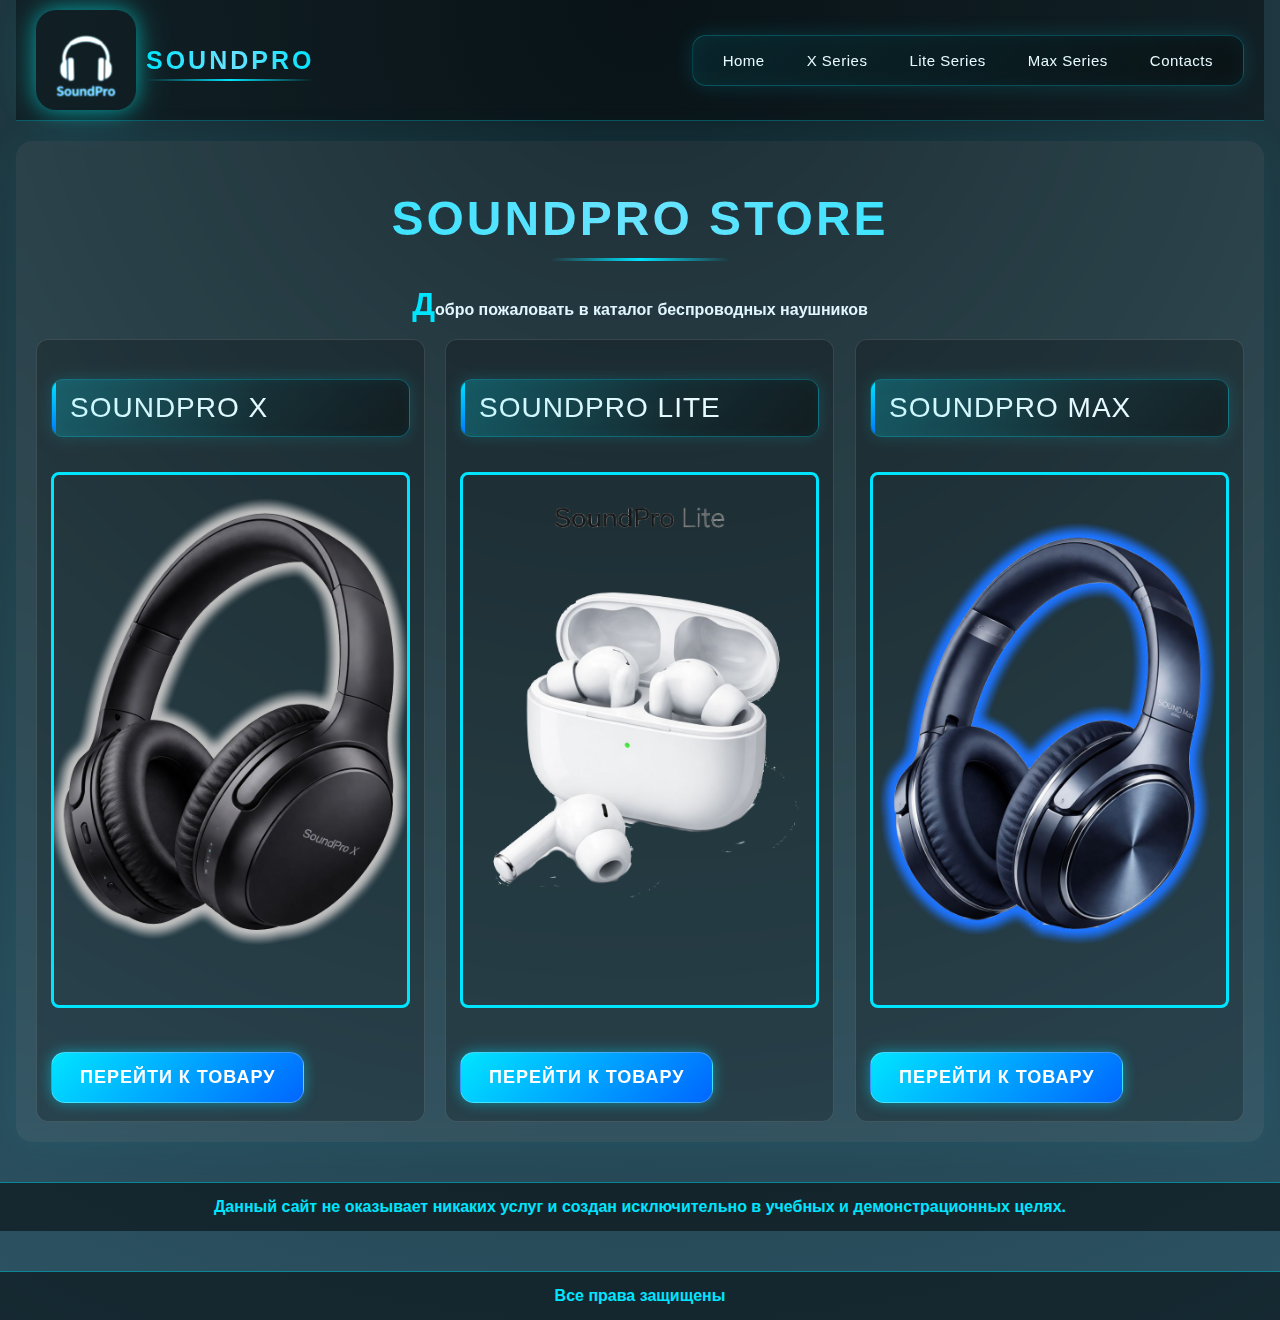
<file: index.html>
<!DOCTYPE html>
<html lang="ru">
<head>
    <meta charset="UTF-8">
    <meta name="viewport" content="width=device-width, initial-scale=1.0">
    <title>SoundPro Store</title>
    <link rel="stylesheet" href="style.css">
</head>
<body>
    <header class="header">
        <div class="logo">
            <img src="img/logo.png" alt="SoundPro Logo" decoding="async">
            <span>SoundPro</span>
        </div>
        <div class="nav-container">
            <nav class="menu" aria-label="Основная навигация">
                <ul>
                    <li><a href="index.html">Home</a></li>
                    <li><a href="product1.html">X Series</a></li>
                    <li><a href="product2.html">Lite Series</a></li>
                    <li><a href="product3.html">Max Series</a></li>
                    <li><a href="contacts.html">Contacts</a></li>
                </ul>
            </nav>
        </div>
    </header>

    <main class="container">
        <h1 class="page-title">SoundPro Store</h1>
        <p style="text-align:center;">Добро пожаловать в каталог беспроводных наушников</p>

        <section class="catalog" aria-label="Каталог наушников">
            <article class="product-card">
                <h3 class="section-title">SoundPro X</h3>
                <img src="img/headphones.png" alt="SoundPro X" class="product-image" loading="lazy" decoding="async">
                <br>
                <a href="product1.html" class="product-transition">Перейти к товару</a>
            </article>

            <article class="product-card">
                <h3 class="section-title">SoundPro Lite</h3>
                <img src="img/headphones2.png" alt="SoundPro Lite" class="product-image" loading="lazy" decoding="async">
                <br>
                <a href="product2.html" class="product-transition">Перейти к товару</a>
            </article>

            <article class="product-card">
                <h3 class="section-title">SoundPro Max</h3>
                <img src="img/headphones3.png" alt="SoundPro Max" class="product-image" loading="lazy" decoding="async">
                <br>
                <a href="product3.html" class="product-transition">Перейти к товару</a>
            </article>
        </section>
    </main>

    <footer class="footer">
    Данный сайт не оказывает никаких услуг и создан исключительно в учебных и демонстрационных целях.
</footer>

    <footer class="footer">Все права защищены</footer>

    <!-- Script -->
    <script src="script.js"></script>
</body>
</html>
</file>
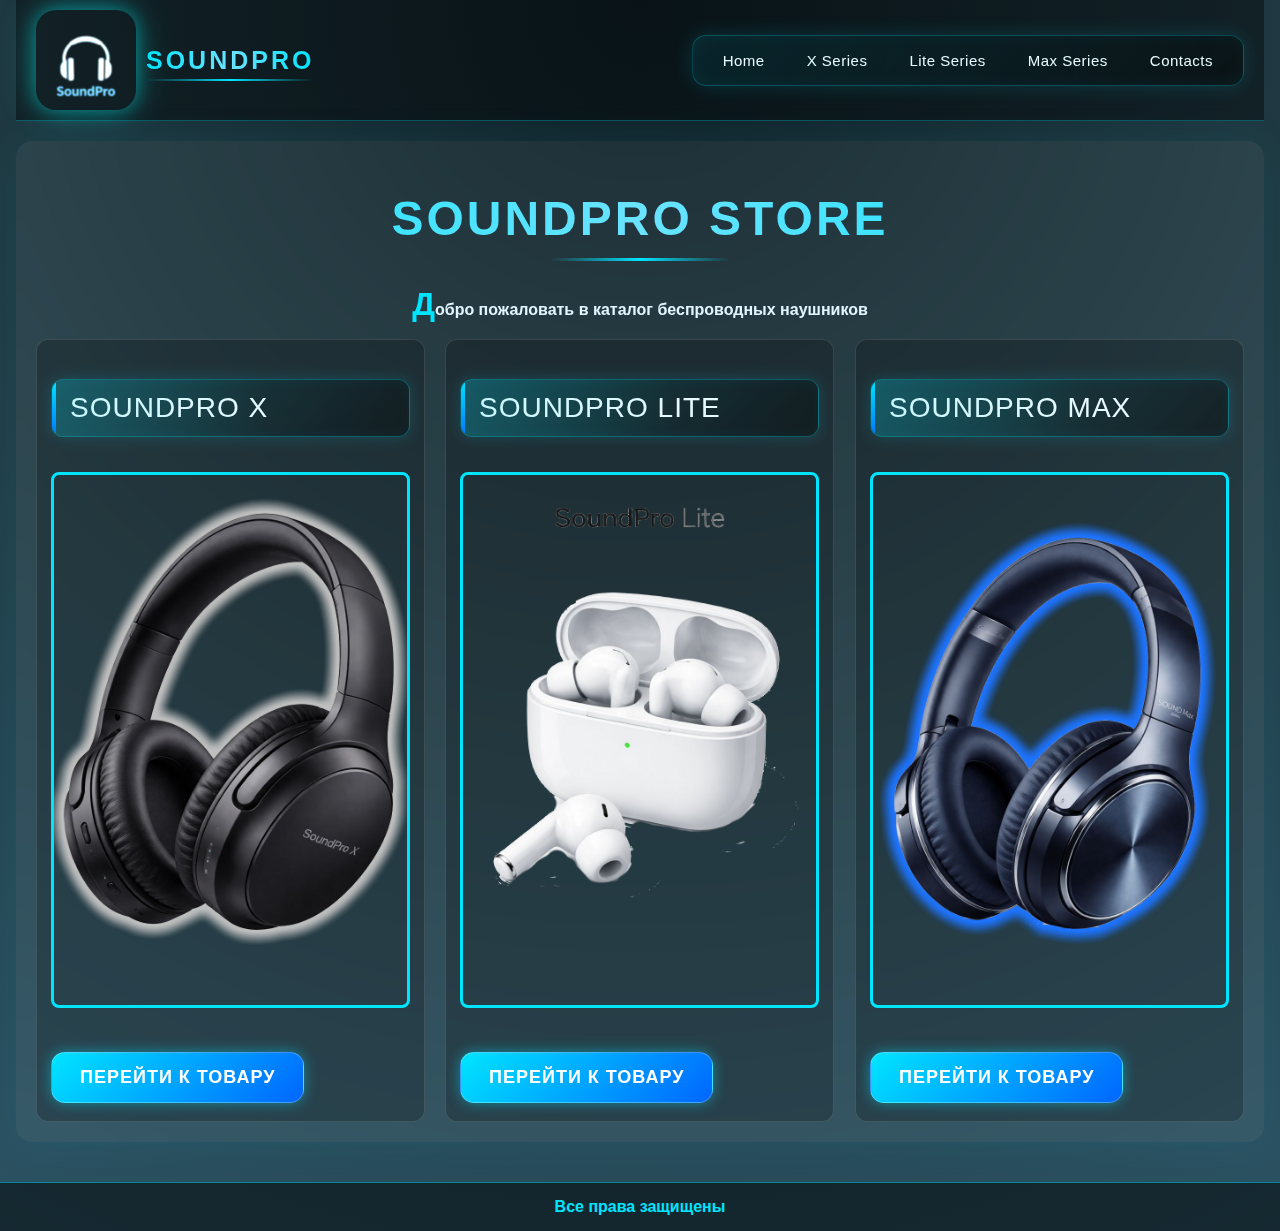
<file: __Main__.html>
<!DOCTYPE html>
<html lang="ru">
<head>
    <meta charset="UTF-8">
    <meta name="viewport" content="width=device-width, initial-scale=1.0">
    <title>SoundPro Store</title>
    <link rel="stylesheet" href="style.css">
</head>
<body>
    <header class="header">
        <div class="logo">
            <img src="img/logo.png" alt="SoundPro Logo" decoding="async">
            <span>SoundPro</span>
        </div>
        <div class="nav-container">
            <nav class="menu" aria-label="Основная навигация">
                <ul>
                    <li><a href="__Main__.html">Home</a></li>
                    <li><a href="product1.html">X Series</a></li>
                    <li><a href="product2.html">Lite Series</a></li>
                    <li><a href="product3.html">Max Series</a></li>
                    <li><a href="contacts.html">Contacts</a></li>
                </ul>
            </nav>
        </div>
    </header>

    <main class="container">
        <h1 class="page-title">SoundPro Store</h1>
        <p style="text-align:center;">Добро пожаловать в каталог беспроводных наушников</p>

        <section class="catalog" aria-label="Каталог наушников">
            <article class="product-card">
                <h3 class="section-title">SoundPro X</h3>
                <img src="img/headphones.png" alt="SoundPro X" class="product-image" loading="lazy" decoding="async">
                <br>
                <a href="product1.html" class="product-transition">Перейти к товару</a>
            </article>

            <article class="product-card">
                <h3 class="section-title">SoundPro Lite</h3>
                <img src="img/headphones2.png" alt="SoundPro Lite" class="product-image" loading="lazy" decoding="async">
                <br>
                <a href="product2.html" class="product-transition">Перейти к товару</a>
            </article>

            <article class="product-card">
                <h3 class="section-title">SoundPro Max</h3>
                <img src="img/headphones3.png" alt="SoundPro Max" class="product-image" loading="lazy" decoding="async">
                <br>
                <a href="product3.html" class="product-transition">Перейти к товару</a>
            </article>
        </section>
    </main>

    <footer class="footer">Все права защищены</footer>

    <script>
    document.addEventListener('input', function(e) {
        if (e.target.tagName === 'INPUT' || e.target.tagName === 'TEXTAREA') {
            let words = e.target.value.split(' ');
            for (let i = 0; i < words.length; i++) {
                if (words[i].length > 0) {
                    words[i] = words[i][0].toUpperCase() + words[i].slice(1);
                }
            }
            e.target.value = words.join(' ');
        }
    });
    </script>
</body>
</html>
</file>
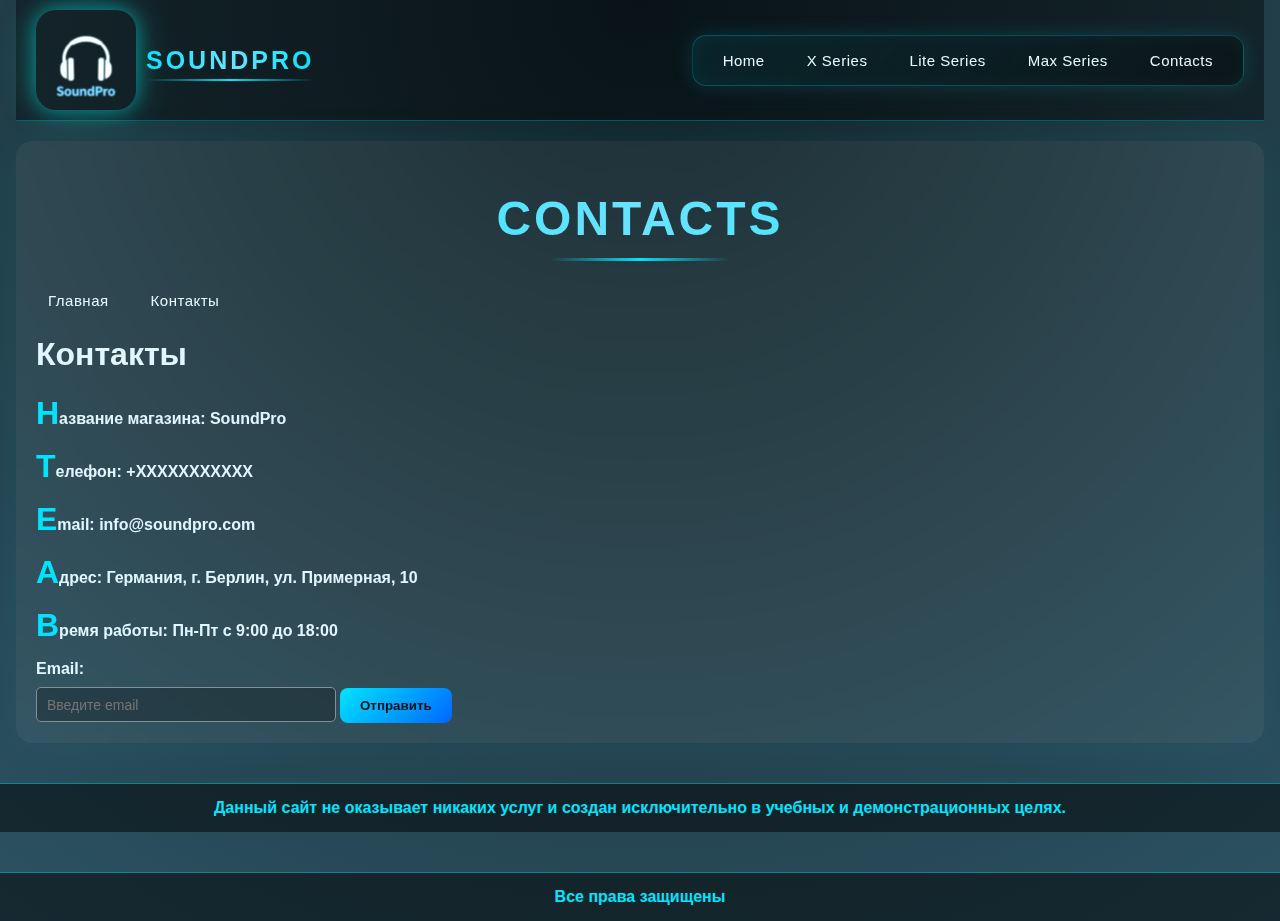
<file: contacts.html>
<!DOCTYPE html>
<html lang="ru">
<head>
    <meta charset="UTF-8">
    <meta name="viewport" content="width=device-width, initial-scale=1.0">
    <title>Contacts - SoundPro</title>
    <link rel="stylesheet" href="style.css">
</head>
<body>
    <header class="header">
        <div class="logo">
            <img src="img/logo.png" alt="SoundPro Logo" decoding="async">
            <span>SoundPro</span>
        </div>
        <div class="nav-container">
            <nav class="menu" aria-label="Основная навигация">
                <ul>
                    <li><a href="index.html">Home</a></li>
                    <li><a href="product1.html">X Series</a></li>
                    <li><a href="product2.html">Lite Series</a></li>
                    <li><a href="product3.html">Max Series</a></li>
                    <li><a href="contacts.html">Contacts</a></li>
                </ul>
            </nav>
        </div>
    </header>

    <main class="container">
        <h1 class="page-title">Contacts</h1>

        <nav class="menu" aria-label="Быстрые ссылки">
            <ul>
                <li><a href="index.html">Главная</a></li>
                <li><a href="contacts.html">Контакты</a></li>
            </ul>
        </nav>

        <h1>Контакты</h1>

        <section class="contacts-info">
            <p><strong>Название магазина:</strong> SoundPro</p>
            <p><strong>Телефон:</strong> +XXXXXXXXXXX</p>
            <p><strong>Email:</strong> info@soundpro.com</p>
            <p><strong>Адрес:</strong> Германия, г. Берлин, ул. Примерная, 10</p>
            <p><strong>Время работы:</strong> Пн-Пт с 9:00 до 18:00</p>
        </section>

        <section class="email-block">
            <label for="email">Email:</label><br>
            <input type="email" id="email" name="email" placeholder="Введите email" autocomplete="email">
            <button type="button" class="send-btn">Отправить</button>
        </section>
    </main>

    <footer class="footer">
    Данный сайт не оказывает никаких услуг и создан исключительно в учебных и демонстрационных целях.
</footer>

    <footer class="footer">Все права защищены</footer>
    
<!-- Script -->
    <script src="script.js"></script>
</body>
</html>
</file>
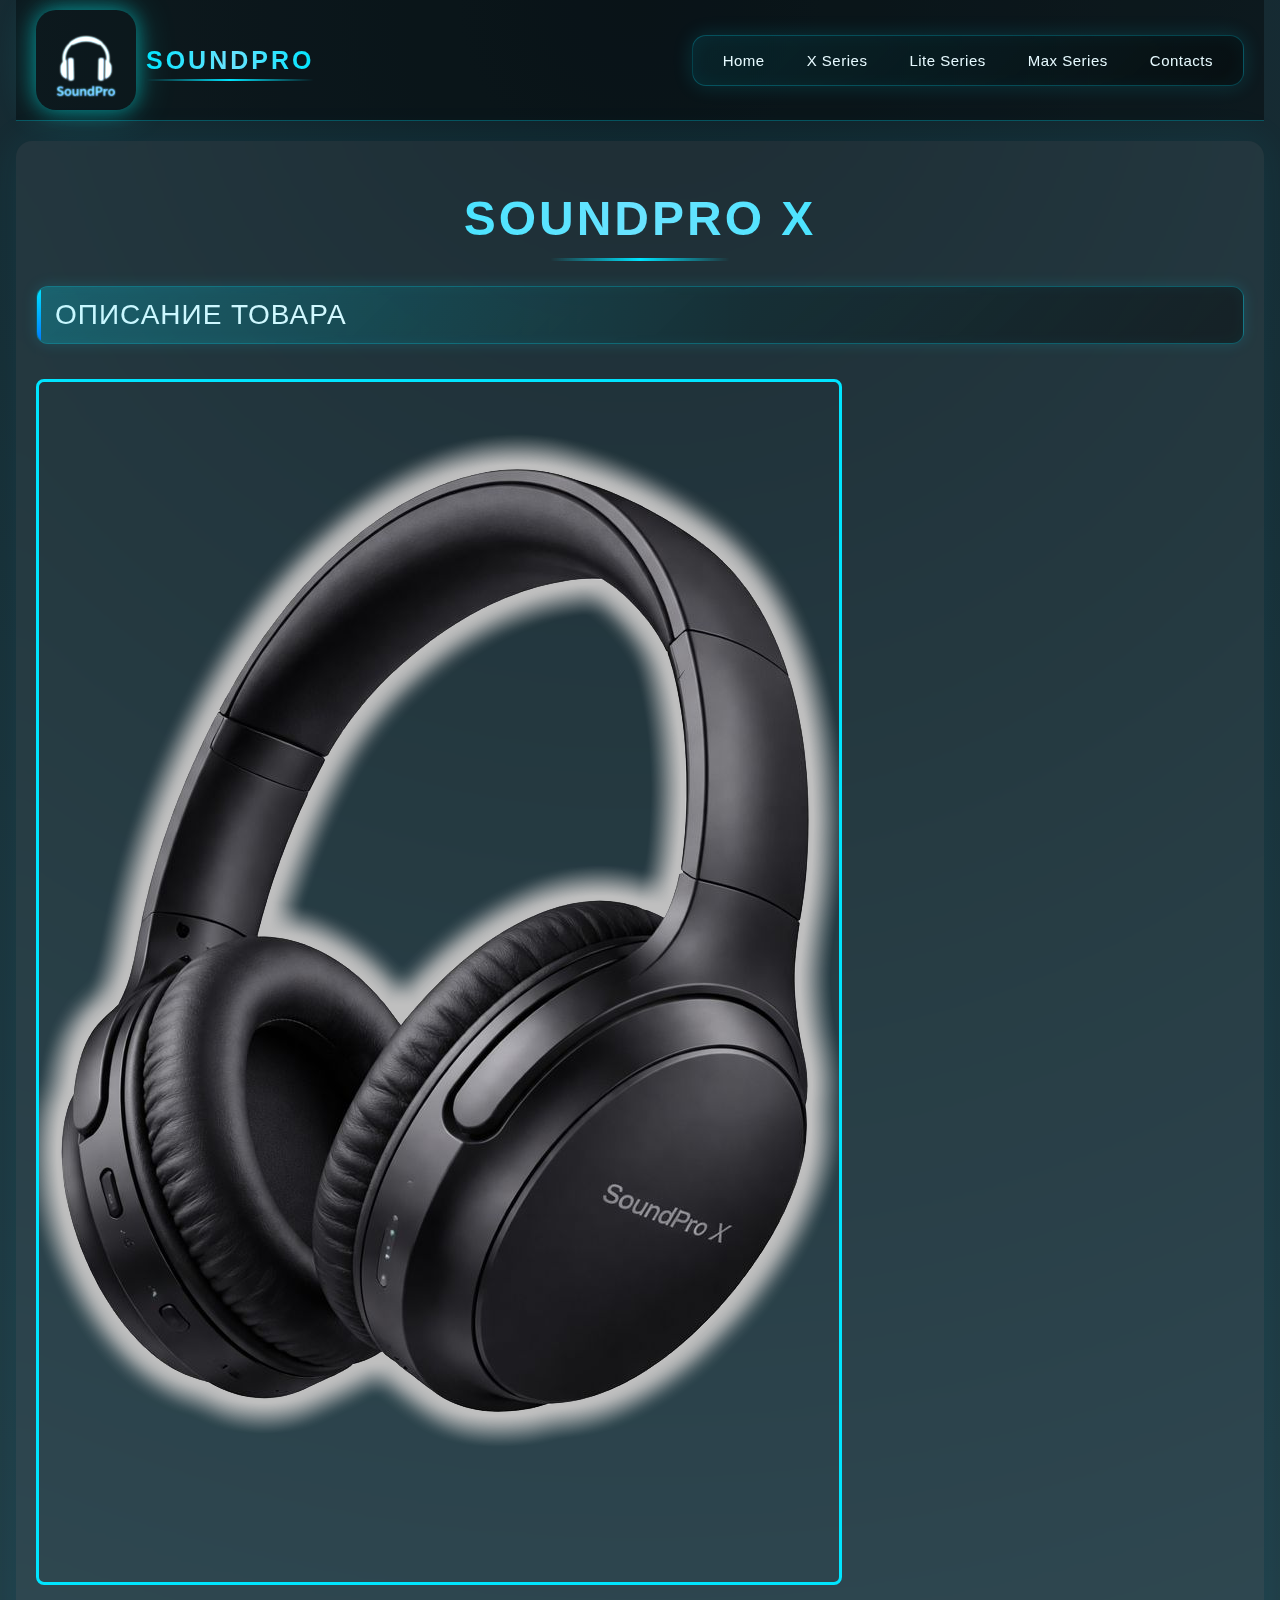
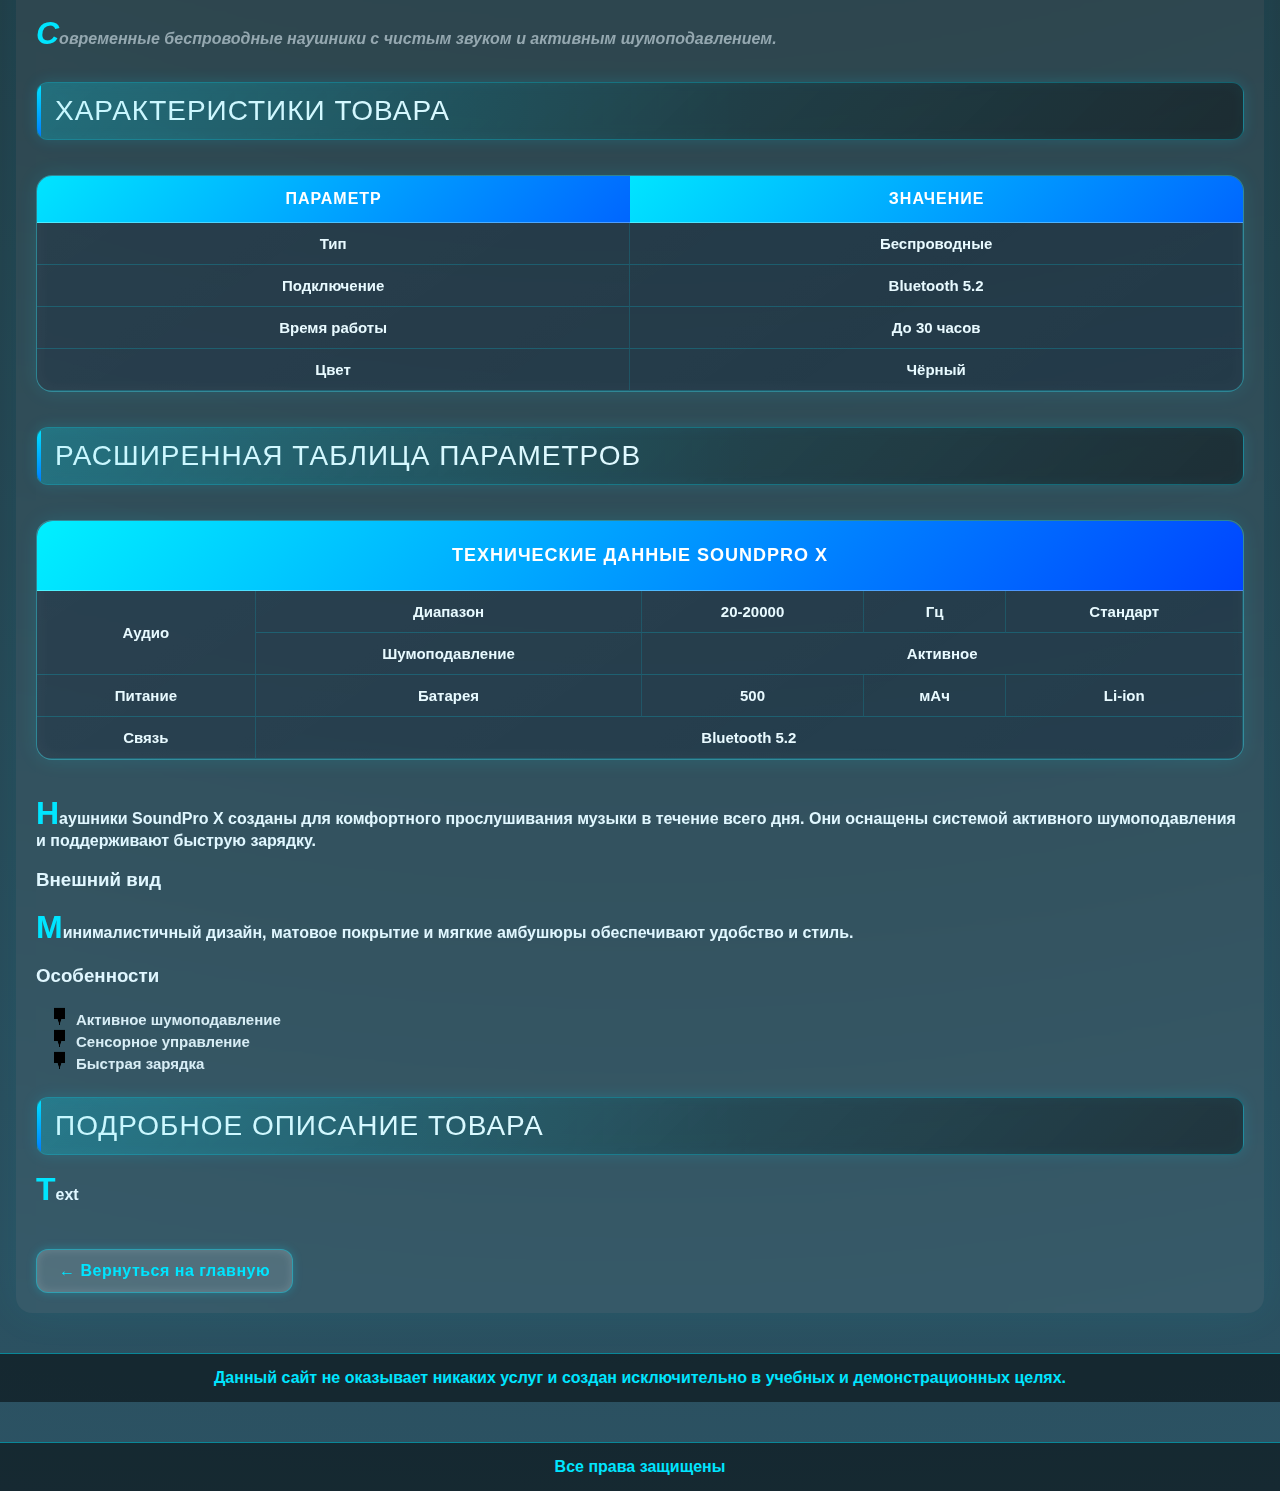
<file: product1.html>
<!DOCTYPE html>
<html lang="ru">
<head>
    <meta charset="UTF-8">
    <meta name="viewport" content="width=device-width, initial-scale=1.0">
    <title>SoundPro X</title>
    <link rel="stylesheet" href="style.css">
</head>
<body>
    <header class="header">
        <div class="logo">
            <img src="img/logo.png" alt="SoundPro Logo" decoding="async">
            <span>SoundPro</span>
        </div>
        <div class="nav-container">
            <nav class="menu" aria-label="Основная навигация">
                <ul>
                    <li><a href="index.html">Home</a></li>
                    <li><a href="product1.html">X Series</a></li>
                    <li><a href="product2.html">Lite Series</a></li>
                    <li><a href="product3.html">Max Series</a></li>
                    <li><a href="contacts.html">Contacts</a></li>
                </ul>
            </nav>
        </div>
    </header>

    <main class="container">
        <h1 class="page-title">SoundPro X</h1>

        <h2 class="section-title">Описание товара</h2>
        <img src="img/headphones.png" alt="SoundPro X" class="product-image" loading="lazy" decoding="async">
        <p class="short-description">
            Современные беспроводные наушники с чистым звуком и активным шумоподавлением.
        </p>

        <h2 class="section-title">Характеристики товара</h2>
        <table class="tech-table">
            <tr>
                <th>Параметр</th>
                <th>Значение</th>
            </tr>
            <tr>
                <td>Тип</td>
                <td>Беспроводные</td>
            </tr>
            <tr>
                <td>Подключение</td>
                <td>Bluetooth 5.2</td>
            </tr>
            <tr>
                <td>Время работы</td>
                <td>До 30 часов</td>
            </tr>
            <tr>
                <td>Цвет</td>
                <td>Чёрный</td>
            </tr>
        </table>

        <h2 class="section-title">Расширенная таблица параметров</h2>
        <table class="big-table">
            <tr>
                <th colspan="5">Технические данные SoundPro X</th>
            </tr>
            <tr>
                <td rowspan="2">Аудио</td>
                <td>Диапазон</td>
                <td>20-20000</td>
                <td>Гц</td>
                <td>Стандарт</td>
            </tr>
            <tr>
                <td>Шумоподавление</td>
                <td colspan="3">Активное</td>
            </tr>
            <tr>
                <td>Питание</td>
                <td>Батарея</td>
                <td>500</td>
                <td>мАч</td>
                <td>Li-ion</td>
            </tr>
            <tr>
                <td>Связь</td>
                <td colspan="4">Bluetooth 5.2</td>
            </tr>
        </table>

        <p>
            Наушники SoundPro X созданы для комфортного прослушивания музыки в течение всего дня.
            Они оснащены системой активного шумоподавления и поддерживают быструю зарядку.
        </p>

        <h3>Внешний вид</h3>
        <p>
            Минималистичный дизайн, матовое покрытие и мягкие амбушюры обеспечивают удобство и стиль.
        </p>

        <h3>Особенности</h3>
        <div class="features">
            <ul>
                <li>Активное шумоподавление</li>
                <li>Сенсорное управление</li>
                <li>Быстрая зарядка</li>
            </ul>
        </div>

        <h2 class="section-title">Подробное описание товара</h2>
        <p>Text</p>

        <a href="index.html" class="back-home">← Вернуться на главную</a>
    </main>

    <footer class="footer">
    Данный сайт не оказывает никаких услуг и создан исключительно в учебных и демонстрационных целях.
</footer>

    <footer class="footer">Все права защищены</footer>

    <!-- Script -->
    <script src="script.js"></script>
</body>
</html>
</file>
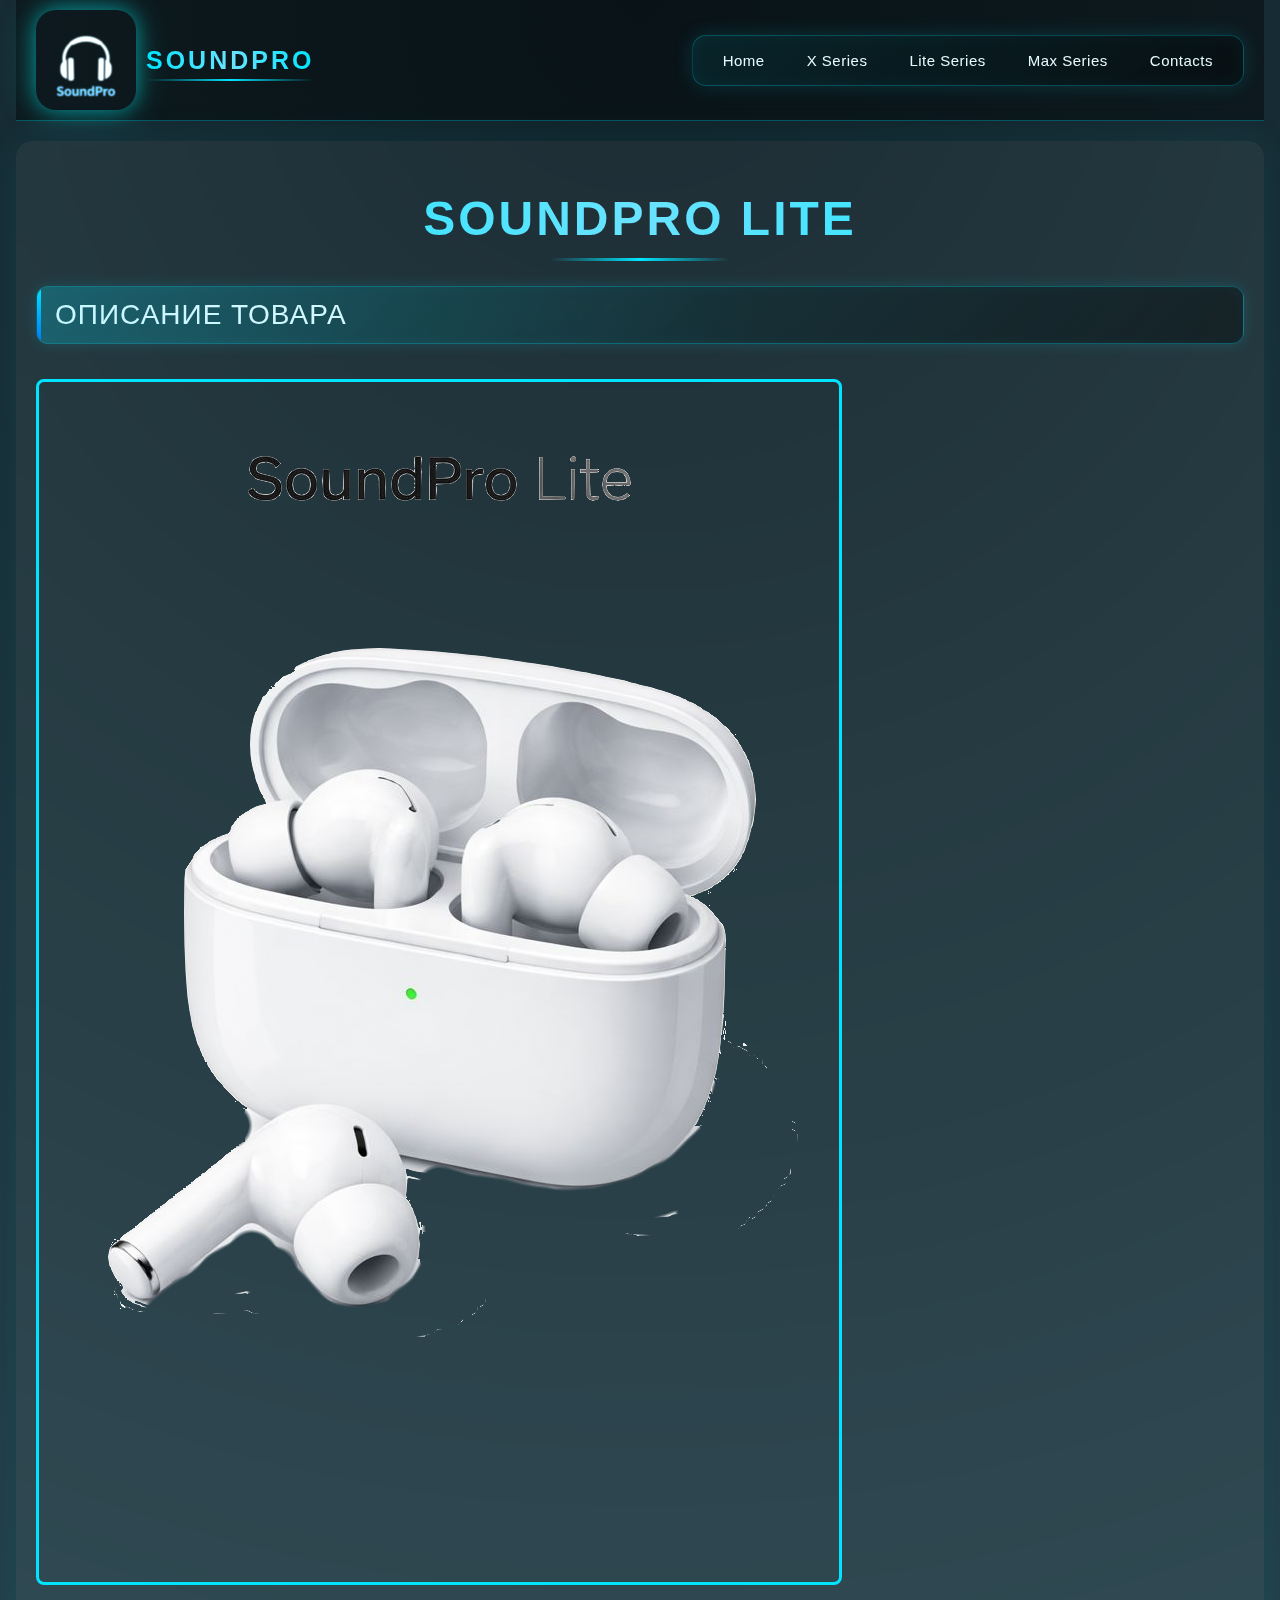
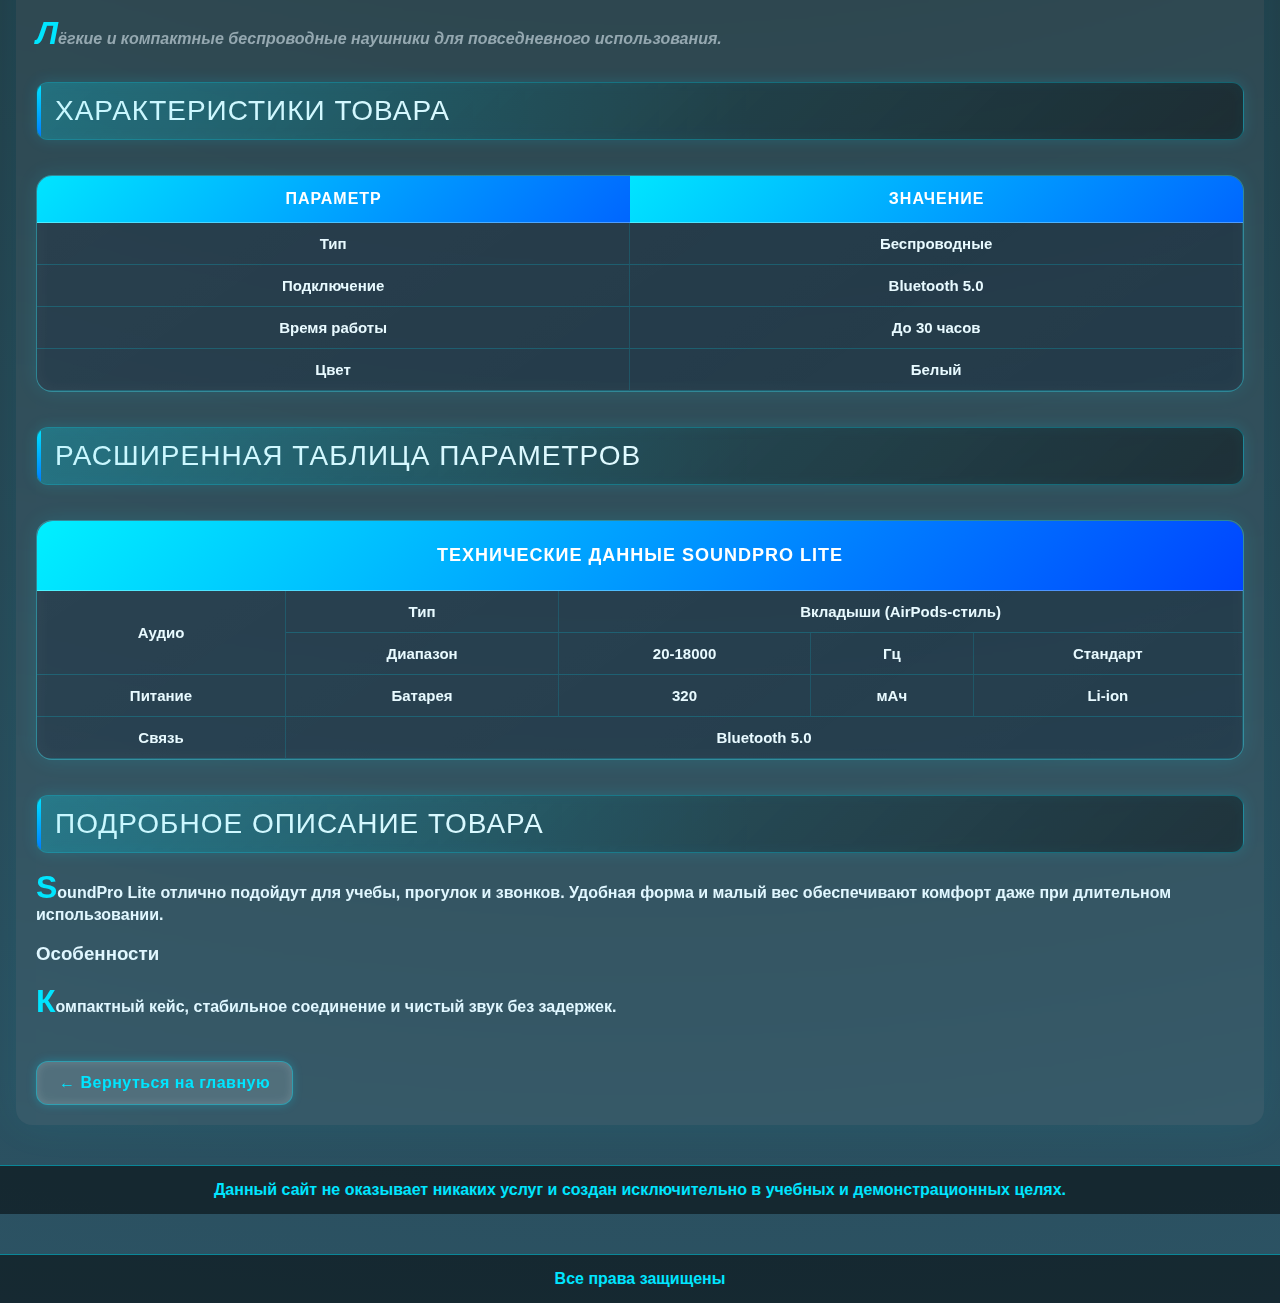
<file: product2.html>
<!DOCTYPE html>
<html lang="ru">
<head>
    <meta charset="UTF-8">
    <meta name="viewport" content="width=device-width, initial-scale=1.0">
    <title>SoundPro Lite</title>
    <link rel="stylesheet" href="style.css">
</head>
<body>
    <header class="header">
        <div class="logo">
            <img src="img/logo.png" alt="SoundPro Logo" decoding="async">
            <span>SoundPro</span>
        </div>
        <div class="nav-container">
            <nav class="menu" aria-label="Основная навигация">
                <ul>
                    <li><a href="index.html">Home</a></li>
                    <li><a href="product1.html">X Series</a></li>
                    <li><a href="product2.html">Lite Series</a></li>
                    <li><a href="product3.html">Max Series</a></li>
                    <li><a href="contacts.html">Contacts</a></li>
                </ul>
            </nav>
        </div>
    </header>

    <main class="container">
        <h1 class="page-title">SoundPro Lite</h1>

        <h2 class="section-title">Описание товара</h2>
        <img src="img/headphones2.png" alt="SoundPro Lite" class="product-image" loading="lazy" decoding="async">

        <p class="short-description">
            Лёгкие и компактные беспроводные наушники для повседневного использования.
        </p>

        <h2 class="section-title">Характеристики товара</h2>
        <table class="tech-table">
            <tr>
                <th>Параметр</th>
                <th>Значение</th>
            </tr>
            <tr>
                <td>Тип</td>
                <td>Беспроводные</td>
            </tr>
            <tr>
                <td>Подключение</td>
                <td>Bluetooth 5.0</td>
            </tr>
            <tr>
                <td>Время работы</td>
                <td>До 30 часов</td>
            </tr>
            <tr>
                <td>Цвет</td>
                <td>Белый</td>
            </tr>
        </table>

        <h2 class="section-title">Расширенная таблица параметров</h2>
        <table class="big-table">
            <tr>
                <th colspan="5">Технические данные SoundPro Lite</th>
            </tr>
            <tr>
                <td rowspan="2">Аудио</td>
                <td>Тип</td>
                <td colspan="3">Вкладыши (AirPods-стиль)</td>
            </tr>
            <tr>
                <td>Диапазон</td>
                <td>20-18000</td>
                <td>Гц</td>
                <td>Стандарт</td>
            </tr>
            <tr>
                <td>Питание</td>
                <td>Батарея</td>
                <td>320</td>
                <td>мАч</td>
                <td>Li-ion</td>
            </tr>
            <tr>
                <td>Связь</td>
                <td colspan="4">Bluetooth 5.0</td>
            </tr>
        </table>

        <h2 class="section-title">Подробное описание товара</h2>
        <p>
            SoundPro Lite отлично подойдут для учебы, прогулок и звонков.
            Удобная форма и малый вес обеспечивают комфорт даже при длительном использовании.
        </p>

        <h3>Особенности</h3>
        <p>Компактный кейс, стабильное соединение и чистый звук без задержек.</p>

        <a href="index.html" class="back-home">← Вернуться на главную</a>
    </main>

    <footer class="footer">
    Данный сайт не оказывает никаких услуг и создан исключительно в учебных и демонстрационных целях.
</footer>
    <footer class="footer">Все права защищены</footer>

    <!-- Script -->
    <script src="script.js"></script>
</body>
</html>
</file>
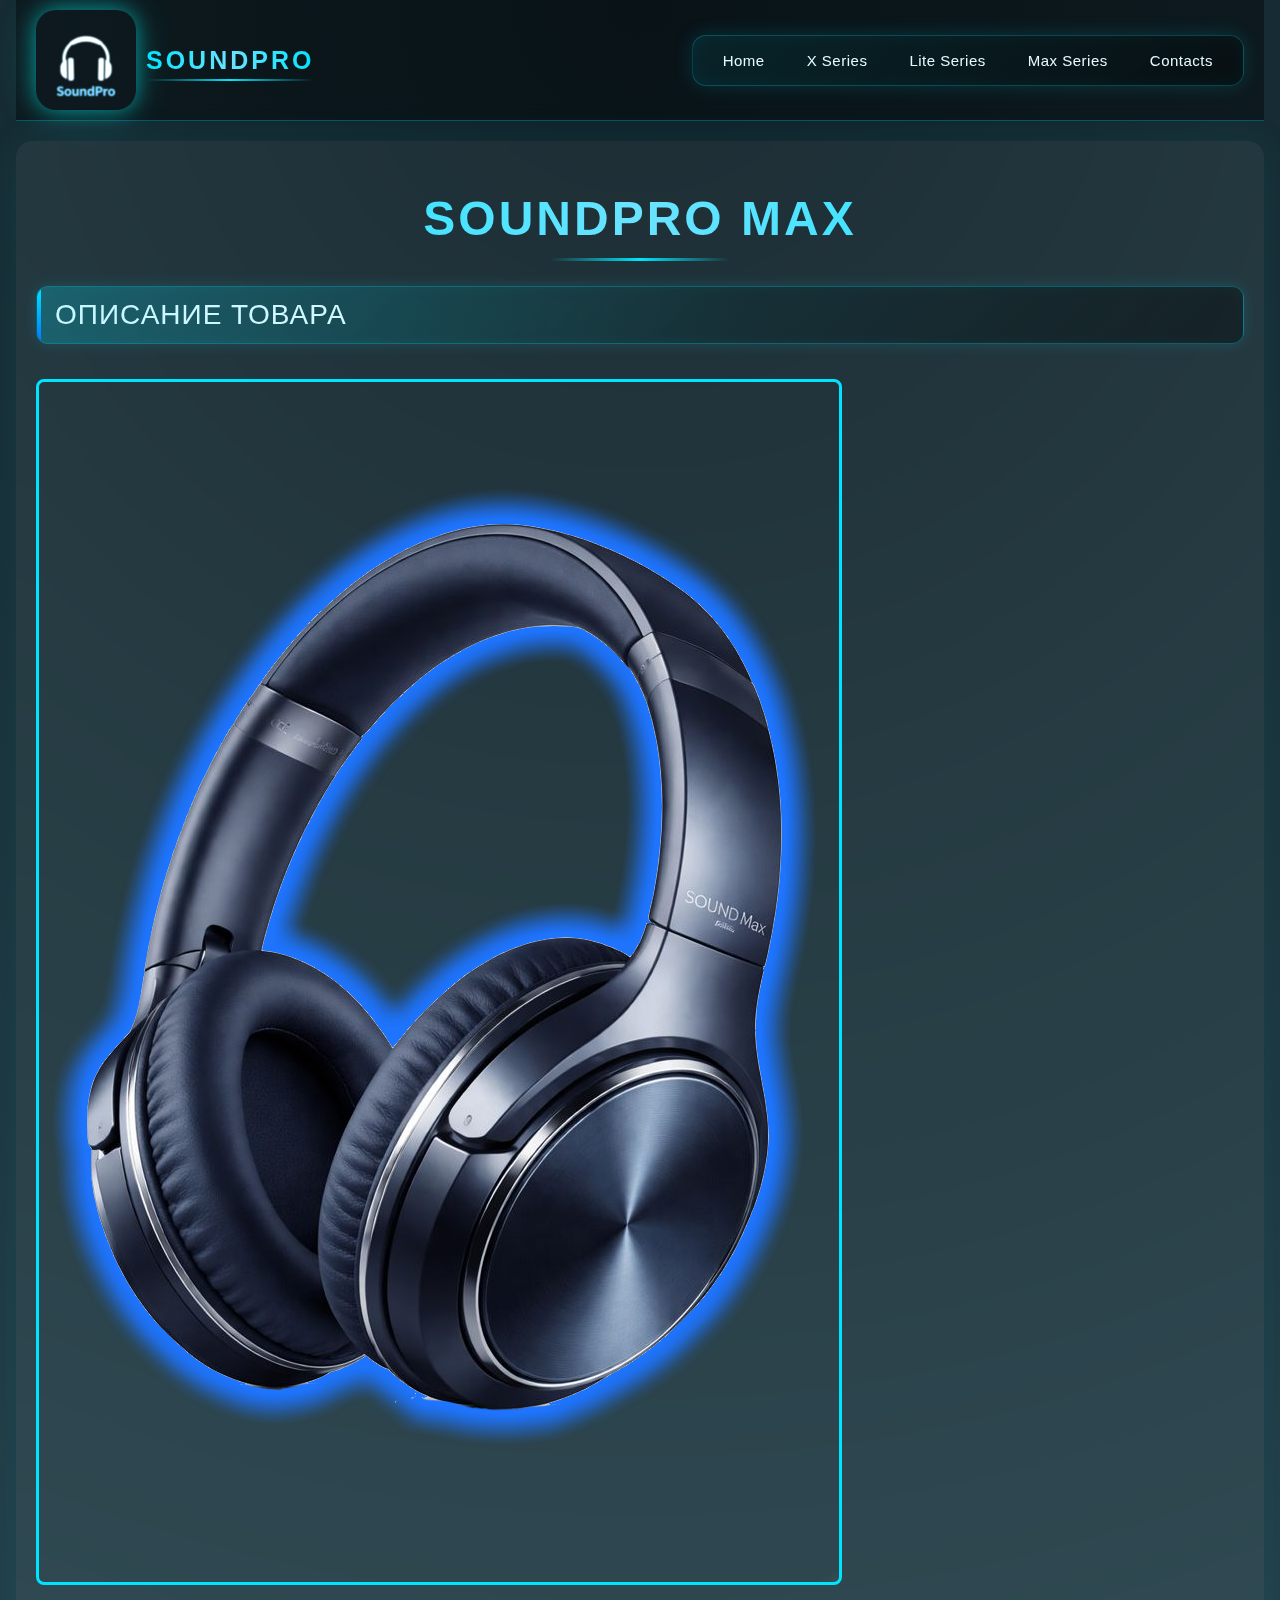
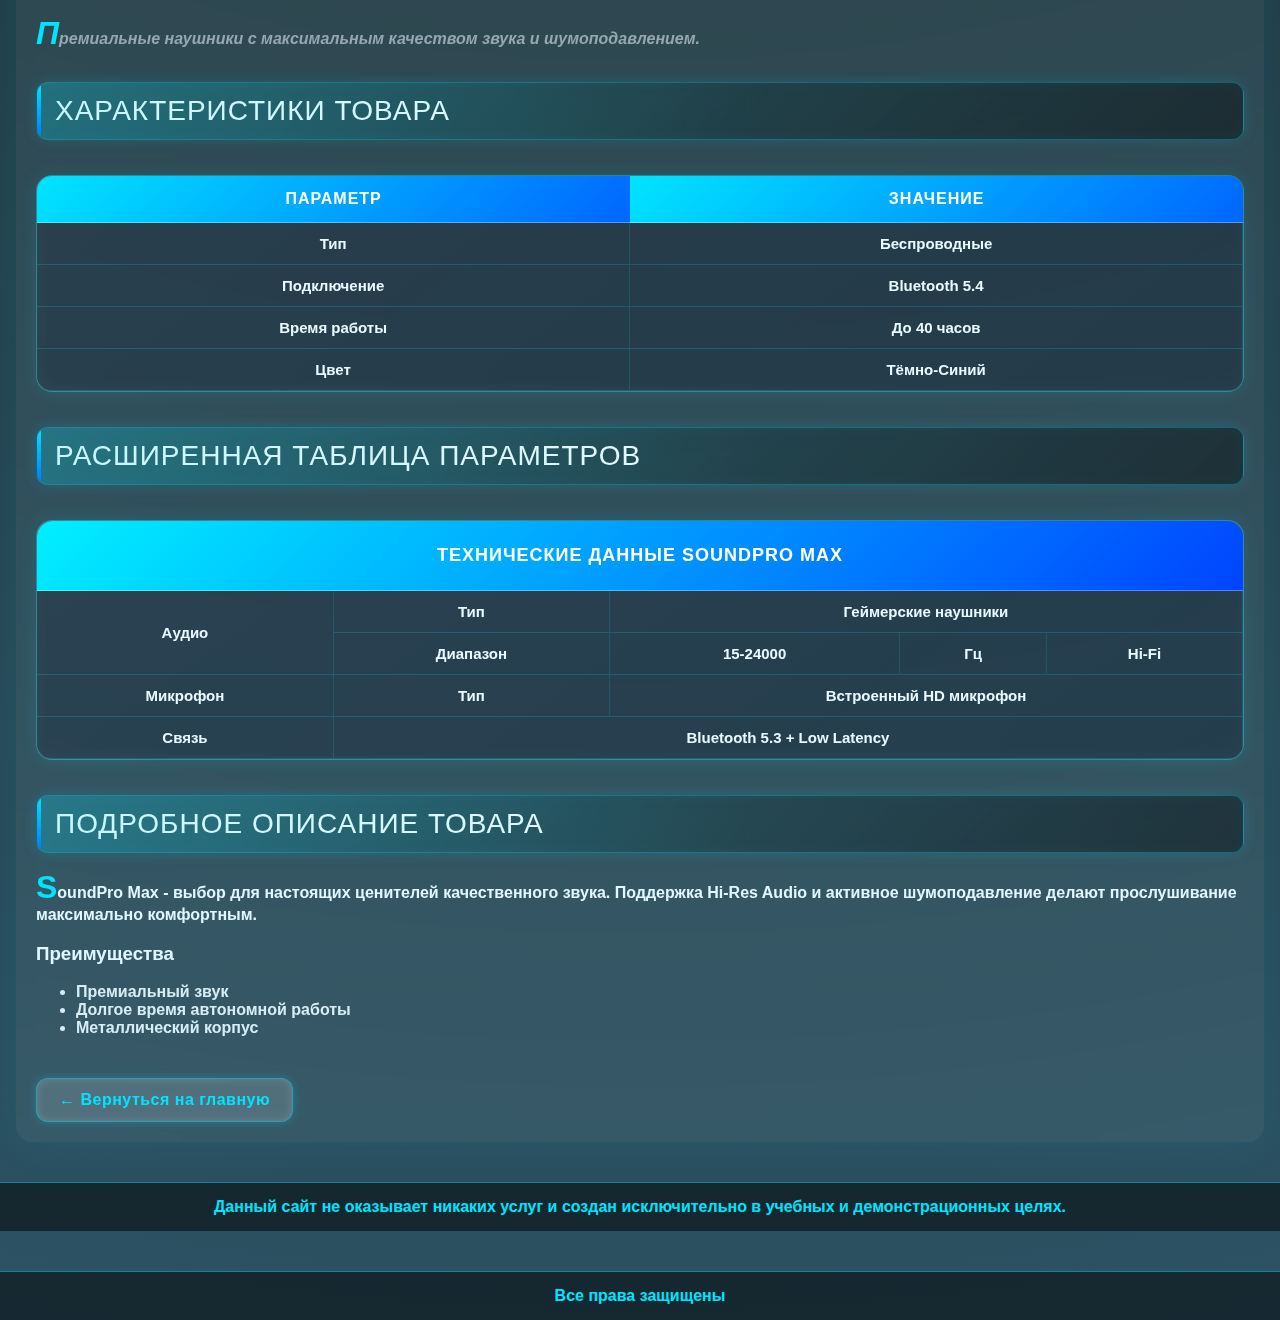
<file: product3.html>
<!DOCTYPE html>
<html lang="ru">
<head>
    <meta charset="UTF-8">
    <meta name="viewport" content="width=device-width, initial-scale=1.0">
    <title>SoundPro Max</title>
    <link rel="stylesheet" href="style.css">
</head>
<body>
    <header class="header">
        <div class="logo">
            <img src="img/logo.png" alt="SoundPro Logo" decoding="async">
            <span>SoundPro</span>
        </div>
        <div class="nav-container">
            <nav class="menu" aria-label="Основная навигация">
                <ul>
                    <li><a href="index.html">Home</a></li>
                    <li><a href="product1.html">X Series</a></li>
                    <li><a href="product2.html">Lite Series</a></li>
                    <li><a href="product3.html">Max Series</a></li>
                    <li><a href="contacts.html">Contacts</a></li>
                </ul>
            </nav>
        </div>
    </header>

    <main class="container">
        <h1 class="page-title">SoundPro Max</h1>

        <h2 class="section-title">Описание товара</h2>
        <img src="img/headphones3.png" alt="SoundPro Max" class="product-image" loading="lazy" decoding="async">

        <p class="short-description">
            Премиальные наушники с максимальным качеством звука и шумоподавлением.
        </p>

        <h2 class="section-title">Характеристики товара</h2>
        <table class="tech-table">
            <tr>
                <th>Параметр</th>
                <th>Значение</th>
            </tr>
            <tr>
                <td>Тип</td>
                <td>Беспроводные</td>
            </tr>
            <tr>
                <td>Подключение</td>
                <td>Bluetooth 5.4</td>
            </tr>
            <tr>
                <td>Время работы</td>
                <td>До 40 часов</td>
            </tr>
            <tr>
                <td>Цвет</td>
                <td>Тёмно-Синий</td>
            </tr>
        </table>

        <h2 class="section-title">Расширенная таблица параметров</h2>
        <table class="big-table">
            <tr>
                <th colspan="5">Технические данные SoundPro Max</th>
            </tr>
            <tr>
                <td rowspan="2">Аудио</td>
                <td>Тип</td>
                <td colspan="3">Геймерские наушники</td>
            </tr>
            <tr>
                <td>Диапазон</td>
                <td>15-24000</td>
                <td>Гц</td>
                <td>Hi-Fi</td>
            </tr>
            <tr>
                <td>Микрофон</td>
                <td>Тип</td>
                <td colspan="3">Встроенный HD микрофон</td>
            </tr>
            <tr>
                <td>Связь</td>
                <td colspan="4">Bluetooth 5.3 + Low Latency</td>
            </tr>
        </table>

        <h2 class="section-title">Подробное описание товара</h2>
        <p>
            SoundPro Max - выбор для настоящих ценителей качественного звука.
            Поддержка Hi-Res Audio и активное шумоподавление делают прослушивание максимально комфортным.
        </p>

        <h3>Преимущества</h3>
        <ul>
            <li>Премиальный звук</li>
            <li>Долгое время автономной работы</li>
            <li>Металлический корпус</li>
        </ul>

        <a href="index.html" class="back-home">← Вернуться на главную</a>
    </main>

    <footer class="footer">
    Данный сайт не оказывает никаких услуг и создан исключительно в учебных и демонстрационных целях.
</footer>

    <footer class="footer">Все права защищены</footer>

    <!-- Script -->
    <script src="script.js"></script>
</body>
</html>
</file>
<file: style.css>
:root {
    --bg-start: #0f2027;
    --bg-mid: #203a43;
    --bg-end: #2c5364;
    --text-primary: #e0f7ff;
    --text-muted: #95a8b0;
    --accent: #00e5ff;
    --accent-strong: #0066ff;
    --accent-soft: rgba(0, 229, 255, 0.15);
    --border-accent: rgba(0, 229, 255, 0.3);
    --surface: rgba(255, 255, 255, 0.06);
    --surface-strong: rgba(0, 0, 0, 0.45);
    --radius-s: 8px;
    --radius-m: 12px;
    --radius-l: 16px;
    --tr-fast: 180ms;
    --tr-base: 280ms;
}

*,
*::before,
*::after {
    box-sizing: border-box;
}

/* ===== Base ===== */
body {
    margin: 0;
    font-size: 16px;
    font-weight: 600;
    font-family: "Segoe UI", sans-serif;
    color: var(--text-primary);
    background: radial-gradient(circle at top, var(--bg-start), var(--bg-mid), var(--bg-end));
    text-rendering: optimizeLegibility;
    -webkit-font-smoothing: antialiased;
}

.container {
    margin: 16px;
    padding: 20px;
    border-radius: var(--radius-l);
    background: var(--surface);
    box-shadow: 0 0 40px rgba(0, 229, 255, 0.08);
    backdrop-filter: blur(8px);
    animation: containerFloat 7s ease-in-out infinite;
    will-change: transform;
}

@keyframes containerFloat {
    0%,
    100% {
        transform: translateZ(0);
    }
    50% {
        transform: translate3d(0, -2px, 0);
    }
}

.header {
    display: flex;
    justify-content: space-between;
    align-items: center;
    margin: 0 16px 20px;
    padding: 10px 20px;
    border-bottom: 1px solid var(--border-accent);
    background: rgba(0, 0, 0, 0.4);
}

.footer {
    margin-top: 40px;
    padding: 15px;
    text-align: center;
    color: var(--accent);
    background: rgba(0, 0, 0, 0.5);
    border-top: 1px solid rgba(0, 229, 255, 0.5);
}

/* ===== Logo ===== */
.logo {
    display: flex;
    align-items: center;
    gap: 10px;
    font-size: 36px;
    font-weight: 700;
}

.logo img {
    width: 100px;
    height: 100px;
    border-radius: 20%;
    filter: brightness(1.4) saturate(1.5) contrast(1.1);
    box-shadow:
        0 0 20px rgba(0, 229, 255, 0.45),
        0 0 40px rgba(0, 229, 255, 0.24);
    animation: logoFloat 3.8s ease-in-out infinite;
    will-change: transform;
    transform: translateZ(0);
}

@keyframes logoFloat {
    0%,
    100% {
        transform: translate3d(0, 0, 0);
    }
    50% {
        transform: translate3d(0, -5px, 0);
    }
}

.logo span {
    position: relative;
    cursor: default;
    font-size: 25px;
    font-weight: 700;
    letter-spacing: 3px;
    text-transform: uppercase;
    background: linear-gradient(90deg, var(--accent), #6ae3ff, var(--accent));
    -webkit-background-clip: text;
    -webkit-text-fill-color: transparent;
}

.logo span::after {
    content: "";
    position: absolute;
    left: 0;
    bottom: -6px;
    width: 100%;
    height: 2px;
    background: linear-gradient(90deg, transparent, var(--accent), transparent);
    transform-origin: center;
    animation: underlinePulse 2.8s ease-in-out infinite;
    will-change: transform, opacity;
}

@keyframes underlinePulse {
    0%,
    100% {
        opacity: 0.65;
        transform: scaleX(0.92);
    }
    50% {
        opacity: 1;
        transform: scaleX(1);
    }
}

/* ===== Navigation ===== */
.nav-container {
    padding: 10px 18px;
    border: 1px solid rgba(0, 229, 255, 0.25);
    border-radius: 14px;
    background: linear-gradient(135deg, rgba(0, 229, 255, 0.08), rgba(0, 0, 0, 0.4));
    box-shadow:
        0 0 20px rgba(0, 229, 255, 0.15),
        inset 0 0 20px rgba(0, 229, 255, 0.05);
    backdrop-filter: blur(6px);
}

.menu ul {
    display: flex;
    gap: 18px;
    margin: 0;
    padding: 0;
    list-style: none;
}

.menu li a {
    position: relative;
    display: inline-block;
    padding: 6px 12px;
    border-radius: var(--radius-s);
    color: #e6faff;
    text-decoration: none;
    font-size: 15px;
    font-weight: 500;
    letter-spacing: 0.5px;
    transition:
        color var(--tr-fast) ease,
        background-color var(--tr-fast) ease,
        transform var(--tr-fast) ease,
        box-shadow var(--tr-base) ease;
}

.menu li a:hover {
    color: var(--accent);
    background: rgba(0, 229, 255, 0.12);
    box-shadow: 0 0 10px rgba(0, 229, 255, 0.4);
    transform: translate3d(0, -1px, 0);
}

.menu li a:active {
    transform: scale(0.97);
}

.menu .new::after {
    content: " new";
    color: #6cb8ff;
}

/* ===== Titles ===== */
.page-title {
    position: relative;
    margin: 30px 0 40px;
    text-align: center;
    font-size: 48px;
    font-weight: 600;
    letter-spacing: 3px;
    text-transform: uppercase;
    background: linear-gradient(90deg, var(--accent), #6ae3ff, var(--accent));
    -webkit-background-clip: text;
    -webkit-text-fill-color: transparent;
}

.page-title::after {
    content: "";
    position: absolute;
    left: 50%;
    bottom: -15px;
    width: 180px;
    height: 3px;
    background: linear-gradient(90deg, transparent, var(--accent), transparent);
    transform: translateX(-50%);
    animation: titleLinePulse 2.8s ease-in-out infinite;
    will-change: transform, opacity;
}

@keyframes titleLinePulse {
    0%,
    100% {
        opacity: 0.65;
        transform: translateX(-50%) scaleX(0.9);
    }
    50% {
        opacity: 1;
        transform: translateX(-50%) scaleX(1);
    }
}

.section-title {
    position: relative;
    margin: 25px 0 15px;
    padding: 12px 18px;
    overflow: hidden;
    border: 1px solid var(--border-accent);
    border-radius: var(--radius-m);
    font-size: 28px;
    font-weight: 500;
    letter-spacing: 1px;
    text-transform: uppercase;
    color: #e6faff;
    background: linear-gradient(135deg, rgba(0, 229, 255, 0.12), rgba(0, 0, 0, 0.4));
    box-shadow:
        0 0 15px rgba(0, 229, 255, 0.15),
        inset 0 0 15px rgba(0, 229, 255, 0.05);
}

.section-title::before {
    content: "";
    position: absolute;
    left: 0;
    top: 0;
    width: 4px;
    height: 100%;
    background: linear-gradient(180deg, var(--accent), var(--accent-strong));
}

.section-title::after {
    content: "";
    position: absolute;
    inset: 0;
    pointer-events: none;
    background: radial-gradient(circle at left, rgba(0, 229, 255, 0.14), transparent 60%);
}

/* ===== Catalog / Cards ===== */
.catalog {
    display: grid;
    grid-template-columns: repeat(auto-fit, minmax(220px, 1fr));
    gap: 20px;
}

.product-card {
    padding: 14px;
    border: 1px solid rgba(255, 255, 255, 0.12);
    border-radius: var(--radius-m);
    background: rgba(0, 0, 0, 0.22);
    transition:
        transform var(--tr-base) ease,
        box-shadow var(--tr-base) ease;
    will-change: transform;
}

.product-card:hover {
    transform: translate3d(0, -6px, 0) scale(1.01);
    box-shadow: 0 0 24px rgba(0, 229, 255, 0.24);
}

/* ===== Text ===== */
.short-description {
    margin: 0;
    color: var(--text-muted);
    font-size: 16px;
    font-style: italic;
    line-height: 1.5;
}

.full-description {
    margin: 0;
    color: #b9cad1;
    font-size: 14px;
    font-weight: 400;
    line-height: 1.7;
    text-align: left;
}

p::first-letter {
    font-size: 32px;
    font-family: "Orbitron", sans-serif;
    font-weight: 700;
    color: var(--accent);
}

.features ul,
ul {
    color: #d7edf5;
}

.features ul {
    list-style-image: url("img/marker.png");
    font-size: 15px;
}

/* ===== Media ===== */
.product-image {
    max-width:100%;
    margin: 20px 0;
    border: 3px solid var(--accent);
    border-radius: var(--radius-s);
    transition:
        transform var(--tr-base) ease,
        border-color var(--tr-fast) ease;
    will-change: transform;
}

.product-image:hover {
    border-color: transparent;
    transform: translate3d(0, -2px, 0) scale(1.01);
}

/* ===== Tables ===== */
.tech-table,
.big-table {
    width: 100%;
    margin: 35px 0;
    border-spacing: 0;
    border-collapse: separate;
    border: 1px solid var(--border-accent);
    border-radius: var(--radius-l);
    overflow: hidden;
    background: linear-gradient(145deg, rgba(255, 255, 255, 0.08), rgba(255, 255, 255, 0.02));
    box-shadow:
        0 0 20px rgba(0, 229, 255, 0.12),
        inset 0 0 16px rgba(255, 255, 255, 0.08);
    backdrop-filter: blur(6px);
}

.tech-table th,
.big-table th {
    padding: 14px;
    border-bottom: 1px solid rgba(255, 255, 255, 0.3);
    font-size: 16px;
    font-weight: 600;
    letter-spacing: 1px;
    text-transform: uppercase;
    color: #fff;
    background: linear-gradient(135deg, var(--accent), var(--accent-strong));
}

.tech-table td,
.big-table td {
    padding: 12px 14px;
    border-right: 1px solid rgba(0, 229, 255, 0.15);
    border-bottom: 1px solid rgba(0, 229, 255, 0.2);
    text-align: center;
    font-size: 15px;
    color: #e8faff;
    background: rgba(0, 20, 40, 0.45);
    transition:
        background-color var(--tr-fast) ease,
        color var(--tr-fast) ease;
}

.big-table tr:hover td {
    color: #fff;
    background: rgba(0, 229, 255, 0.15);
}

.big-table tr:first-child th {
    height: 70px;
    font-size: 18px;
    background: linear-gradient(135deg, #00f0ff, #0044ff);
}

.big-table tr:first-child th:first-child {
    border-top-left-radius: var(--radius-l);
}

.big-table tr:first-child th:last-child {
    border-top-right-radius: var(--radius-l);
}

/* ===== Buttons / Links ===== */
.back-link {
    display: inline-block;
    margin-top: 15px;
    color: #6cb8ff;
    text-decoration: none;
    font-size: 14px;
}

.product-transition {
    position: relative;
    display: inline-block;
    margin-top: 20px;
    padding: 14px 28px;
    overflow: hidden;
    border: 1px solid rgba(255, 255, 255, 0.25);
    border-radius: 14px;
    text-decoration: none;
    text-transform: uppercase;
    letter-spacing: 1px;
    font-size: 18px;
    font-weight: 600;
    color: #fff;
    background: linear-gradient(135deg, var(--accent), var(--accent-strong));
    box-shadow: 0 0 14px rgba(0, 229, 255, 0.45);
    transition:
        transform var(--tr-base) ease,
        box-shadow var(--tr-base) ease;
    will-change: transform;
}

.product-transition::before {
    content: "";
    position: absolute;
    inset: 0;
    background: linear-gradient(120deg, transparent, rgba(255, 255, 255, 0.45), transparent);
    opacity: 0;
    transform: translate3d(-110%, 0, 0);
    will-change: transform, opacity;
}

.product-transition:hover {
    transform: translate3d(0, -3px, 0) scale(1.02);
    box-shadow: 0 0 22px rgba(0, 229, 255, 0.72);
}

.product-transition:hover::before {
    opacity: 1;
    animation: shine 900ms linear;
}

@keyframes shine {
    from {
        transform: translate3d(-110%, 0, 0);
    }
    to {
        transform: translate3d(110%, 0, 0);
    }
}

.back-home {
    display: inline-flex;
    align-items: center;
    gap: 10px;
    margin-top: 25px;
    padding: 12px 22px;
    border: 1px solid rgba(0, 229, 255, 0.4);
    border-radius: var(--radius-m);
    color: var(--accent);
    text-decoration: none;
    letter-spacing: 0.5px;
    font-size: 16px;
    font-weight: 600;
    background: rgba(255, 255, 255, 0.08);
    box-shadow:
        0 0 10px rgba(0, 229, 255, 0.25),
        inset 0 0 10px rgba(255, 255, 255, 0.15);
    backdrop-filter: blur(6px);
    transition:
        transform var(--tr-base) ease,
        background-color var(--tr-base) ease,
        color var(--tr-base) ease,
        box-shadow var(--tr-base) ease;
    will-change: transform;
}

.back-home:hover {
    color: #fff;
    background: rgba(0, 229, 255, 0.15);
    box-shadow:
        0 0 22px rgba(0, 229, 255, 0.55),
        inset 0 0 15px rgba(255, 255, 255, 0.25);
    transform: translate3d(-5px, 0, 0);
}

.send-btn {
    margin-top: 10px;
    padding: 10px 20px;
    border: none;
    border-radius: var(--radius-s);
    cursor: pointer;
    font-weight: 700;
    color: #081015;
    background: linear-gradient(135deg, var(--accent), var(--accent-strong));
    transition:
        transform var(--tr-fast) ease,
        box-shadow var(--tr-base) ease;
    will-change: transform;
}

.send-btn:hover {
    transform: translate3d(0, -1px, 0) scale(1.03);
    box-shadow: 0 0 15px rgba(0, 229, 255, 0.6);
}

/* ===== Forms ===== */
.contacts-form input,
.contacts-form textarea,
#email {
    width: 300px;
    padding: 5px 10px;
    border: 1px solid #7f9199;
    border-radius: 5px;
    font-size: 14px;
    color: #d8ecf3;
    background: rgba(0, 0, 0, 0.25);
    transition:
        border-color var(--tr-fast) ease,
        box-shadow var(--tr-fast) ease,
        background-color var(--tr-fast) ease,
        color var(--tr-fast) ease;
}

.contacts-form input,
#email {
    height: 35px;
}

.contacts-form textarea {
    height: 100px;
}

#email:focus {
    outline: none;
    color: var(--accent);
    border-color: var(--accent);
    background: rgba(0, 200, 255, 0.08);
    box-shadow: 0 0 10px rgba(0, 229, 255, 0.45);
}

/* ===== Accessibility / Motion ===== */
@media (prefers-reduced-motion: reduce) {
    *,
    *::before,
    *::after {
        animation: none !important;
        transition: none !important;
        scroll-behavior: auto !important;
    }
}

/* ===== Responsive ===== */
@media (max-width: 900px) {
    .header {
        flex-direction: column;
        gap: 14px;
    }

    .menu ul {
        flex-wrap: wrap;
        justify-content: center;
    }

    .product-image {
        max-width: 100%;
    }
}
</file>
